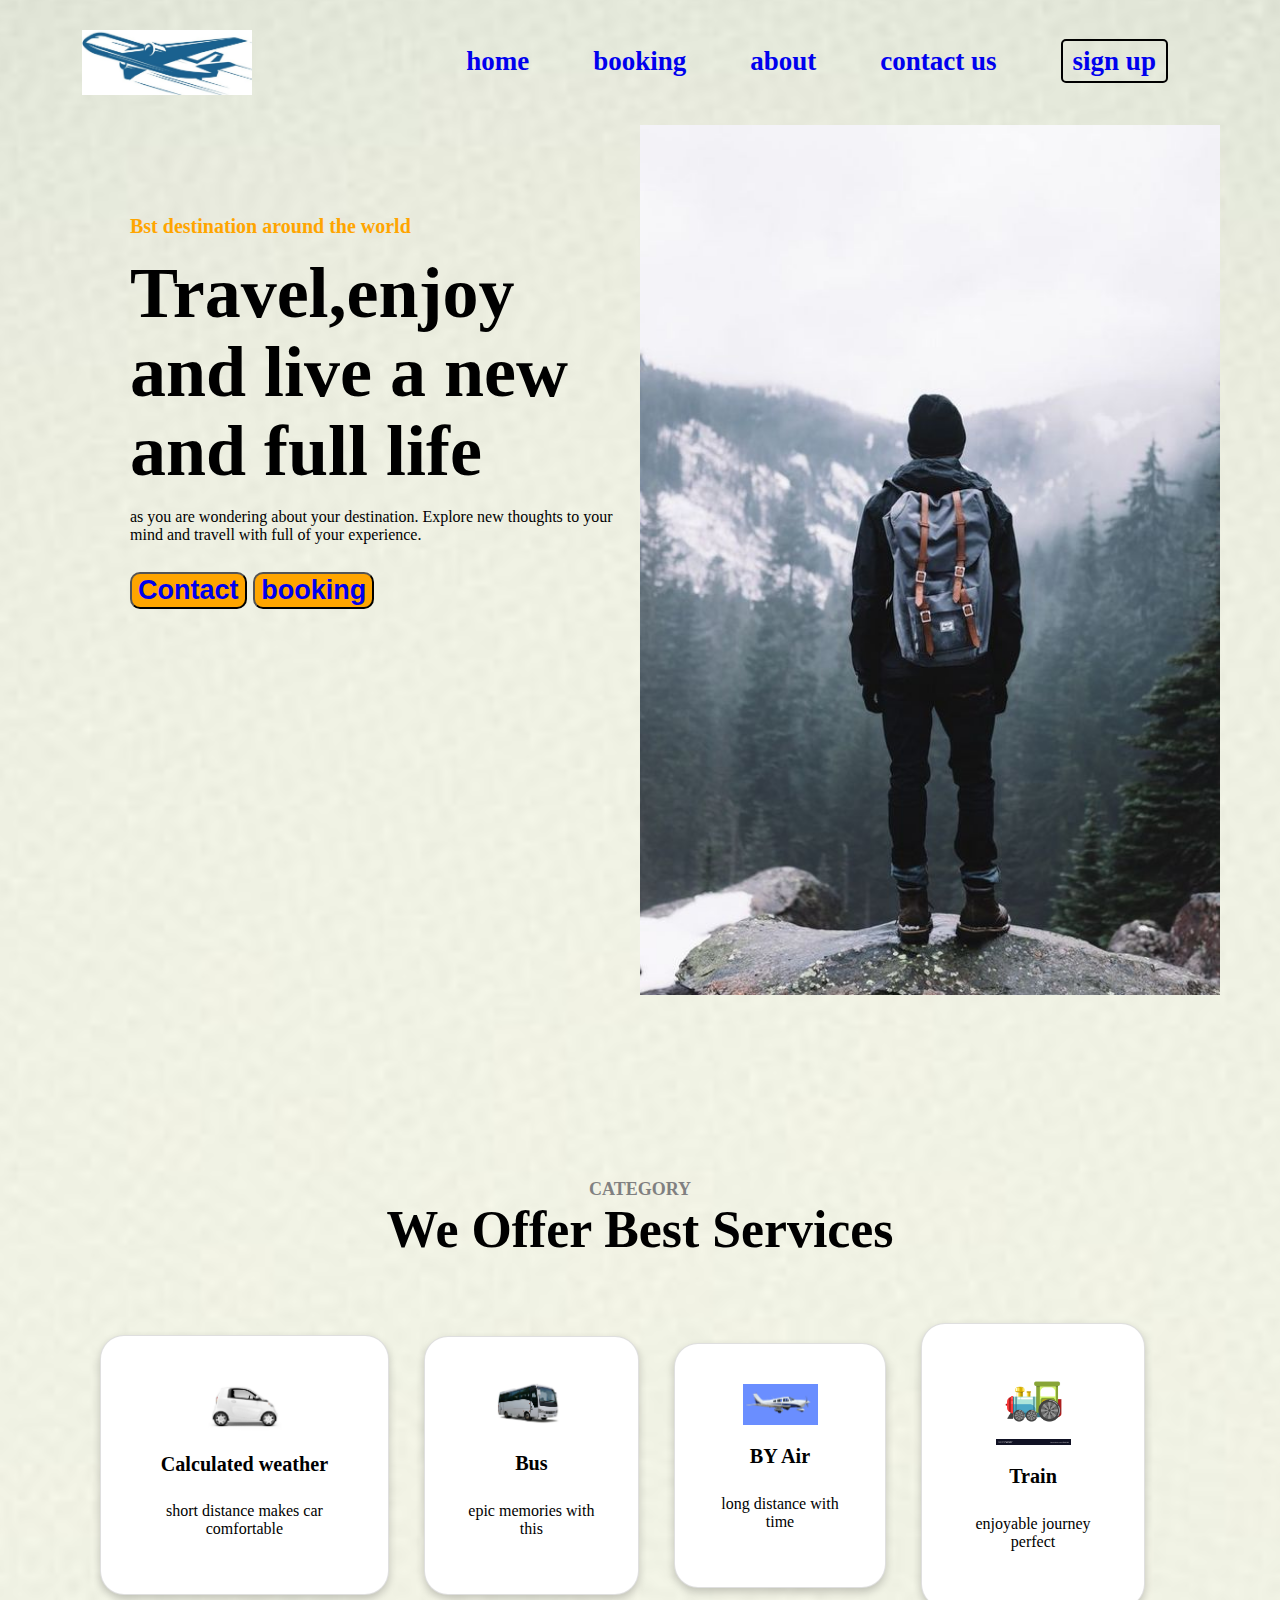
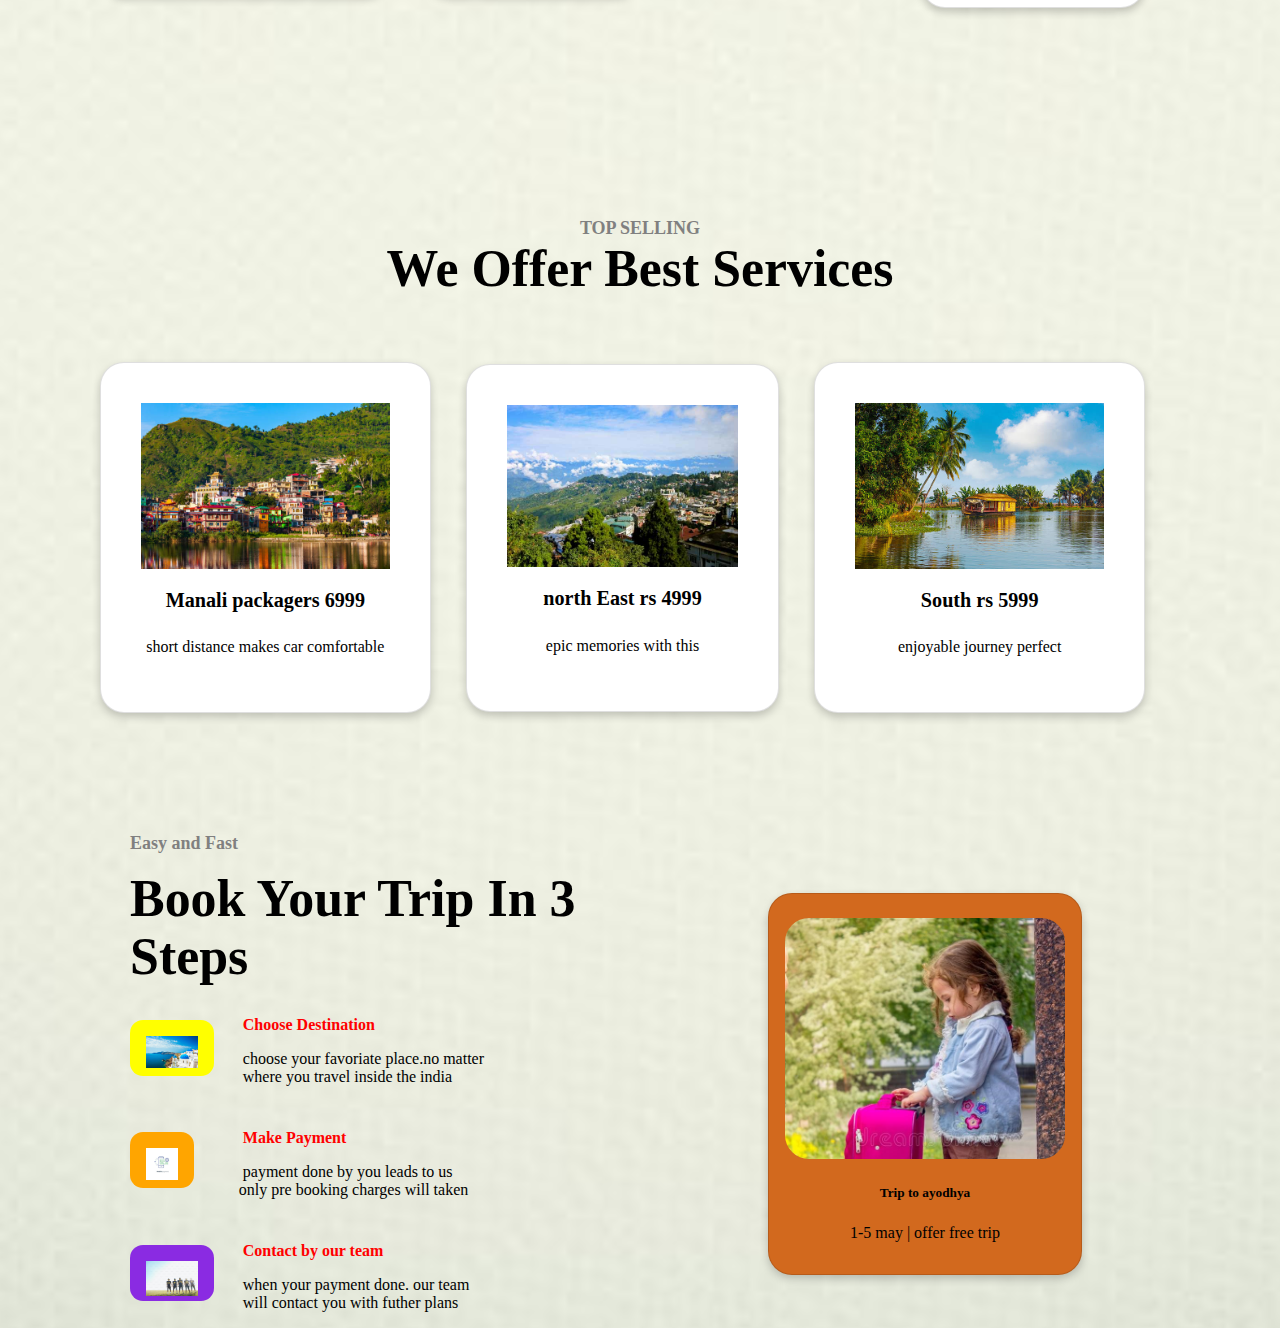
<file: index.html>
<!DOCTYPE html>
<html lang="en">
<head>
    <meta charset="UTF-8">
    <meta http-equiv="X-UA-Compatible" content="IE=edge">
    <meta name="viewport" content="width=device-width, initial-scale=1.0">
    <title>Document</title>
    <link rel="stylesheet" type="text/css" href="index.css"/>
</head>
<body>

 
 <header>

  <img src="2.jpg" alt="" width="170px">
  <nav class="navbar">
    <ul>
      <li><a href="home">home</a></li>
      <li><a href="booking.html">booking</a></li>
    
      <li><a href="about.html">about</a></li>
      <li><a href="contact.html">contact us</a></li>
     
      <li><a href="admin.php"class="signup-btn">sign up</a></li>
    </ul>
  </nav>
</header>
<section class="hero">
  <div class="left-container">
    <div class="left-content">
    <h4>Bst destination around the world</h4>
    <h1>Travel,enjoy and live a new and full life</h1>
    <p>
      as you are wondering about your destination.
      Explore new thoughts to your mind and travell
      with full of your experience.
    </p>
    <button  class="contact-btn"><a href="contact.html">Contact</button>
    <button class="booking-btn"><a href="booking.html">booking</a></button>
  </div>
</div>
  <div class="right-container">
    <img src="4.jpg" alt="" width="580px">
  </div>
</section>



<section class="title-style" >
  <div class="category-title">
    <h5>CATEGORY</h5>
    <h3>We offer best services</h3>
  </div>
  <div class="services-card">
    <div class="card">
    <img src="5.jpg" alt="" width="75">
    <h4>Calculated weather</h4>
    <p>short distance makes car comfortable</p>
  </div>
  
  <div class="card">
    
    <img src="6.jpg" alt="" width="75">
    <h4>Bus</h4>
    <p>epic memories with this</p>
  </div>

  <div class="card">
  
    <img src="7.jpg" alt="" width="75">
    <h4>BY Air</h4>
    <p>long distance with  time</p>
  </div>

  <div class="card">
    
    <img src="8.jpg" alt="" width="75">
    <h4>Train</h4>
    <p>enjoyable journey perfect </p>
  </div>
</div>

  
</section>
<section class="title-style" >
  <div class="category-title">
    <h5>TOP SELLING</h5>
    <h3>We offer best services</h3>
  </div>
  <div class="services-card">
    <div class="card">
      <div class="card1">
    <img src="9.jpg" alt="" width="75">
    <h4>Manali package<span>rs 6999</span></h4>
    <p>short distance makes car comfortable</p>
  </div>
</div>
  
  <div class="card">
     <div class="card1">
    
    <img src="10.jpg" alt="" width="75">
    <h4>north East <span>rs 4999</span></h4>
    <p>epic memories with this</p>
  </div>
</div>

 

  <div class="card">
     <div class="card1">
    <img src="11.jpg" alt="" width="75">
    <h4>South <span>rs 5999</span></h4>
    <p>enjoyable journey perfect </p>
  </div>
</div>
</div>

  
</section>
<section class="title-style" style="margin-bottom: 50px;">
  <div>
    <div class="left-container-booking">
      <div class="left-content-booking">
        <h5> Easy and Fast</h5>
        <h3>Book your trip in 3 Steps</h3>
        <div class="booking-title">
          <div class="booking-icon icon-1">
            <img src="12.jpg" alt="" width="52">
    </div>
    <div class="booking-icon-title">
      <h5> Choose Destination</h5>
      <p>choose your favoriate place.no matter <br>
      where you travel inside the india</p>
  </div>
</div>
 <div class="booking-title">
          <div class="booking-icon icon-2">
            <img src="13.jpg" alt=""  alt=""width="32">
    </div>
    <div class="booking-icon-title">
      <h5> &nbsp;&nbsp;&nbsp;&nbsp;&nbsp;Make Payment</h5>
      <p>&nbsp;&nbsp;&nbsp;&nbsp;&nbsp;payment done by you leads to us <br>&nbsp;&nbsp;&nbsp;&nbsp;only pre booking charges will taken</p>
  </div>
</div>
 <div class="booking-title">
          <div class="booking-icon icon-3">
            <img src="14.jpg" alt="" width="52">
    </div>
    <div class="booking-icon-title">
      <h5> Contact by our team</h5>
      <p>when your payment done. our team<br>
      will contact you with futher plans</p>
  </div>
</div>
</div>
</div>
<div class="right-container-booking">
  <div class="booking-card">
    <img src="15.jpg" class="booking-img" alt="">
    <h5>Trip to ayodhya</h5>
    <p> 1-5 may | offer free trip</p>
</div>
</div>
</div>
</section>

</body>
</html>
</file>
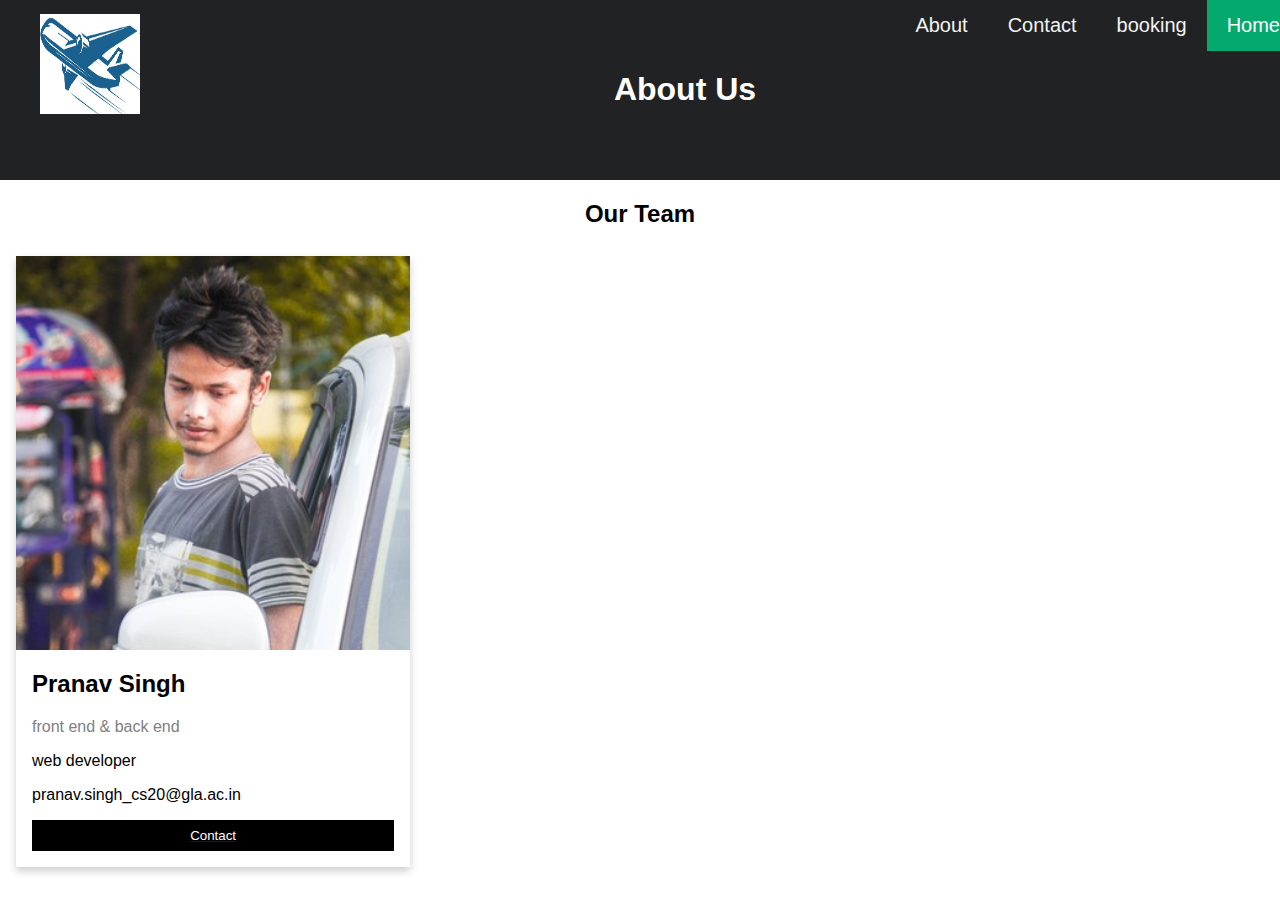
<file: about.html>
<!DOCTYPE>
<html>
<head>
<title>pay</title>
<link rel="stylesheet" type="text/css" href="about.css"/>
</head>
<body>
 <div class="topnav">
              <div id="img">
<a href="https://www.co.in"><img src="2.jpg"width="100px" height="100px" margin <i class="fa fa-align-left" aria-hidden="true"></a></div>
  

  <a class="active" href="index.html">Home</a>
  <a href="booking.html">booking</a>
 
  <a href="contact.html">Contact</a>
  <a href="about.html">About</a>
</div>

<div class="about-section">
  <h1>About Us </h1>
  
 
</div>

<h2 style="text-align:center">Our Team</h2>

  <div class="column">
    <div class="card">
      <img src="pranav4.jpg" alt="Jane" style="width:100%">
      <div class="container">
        <h2>Pranav Singh</h2>
        <p class="title"> front end & back end</p>
        <p>web developer </p>
        <p>pranav.singh_cs20@gla.ac.in</p>
        <p><button class="button"><a href="contact.html"><div class="col">Contact</div></a></button></p>
      </div>
    </div>
  </div>

</body>
</html>
</file>
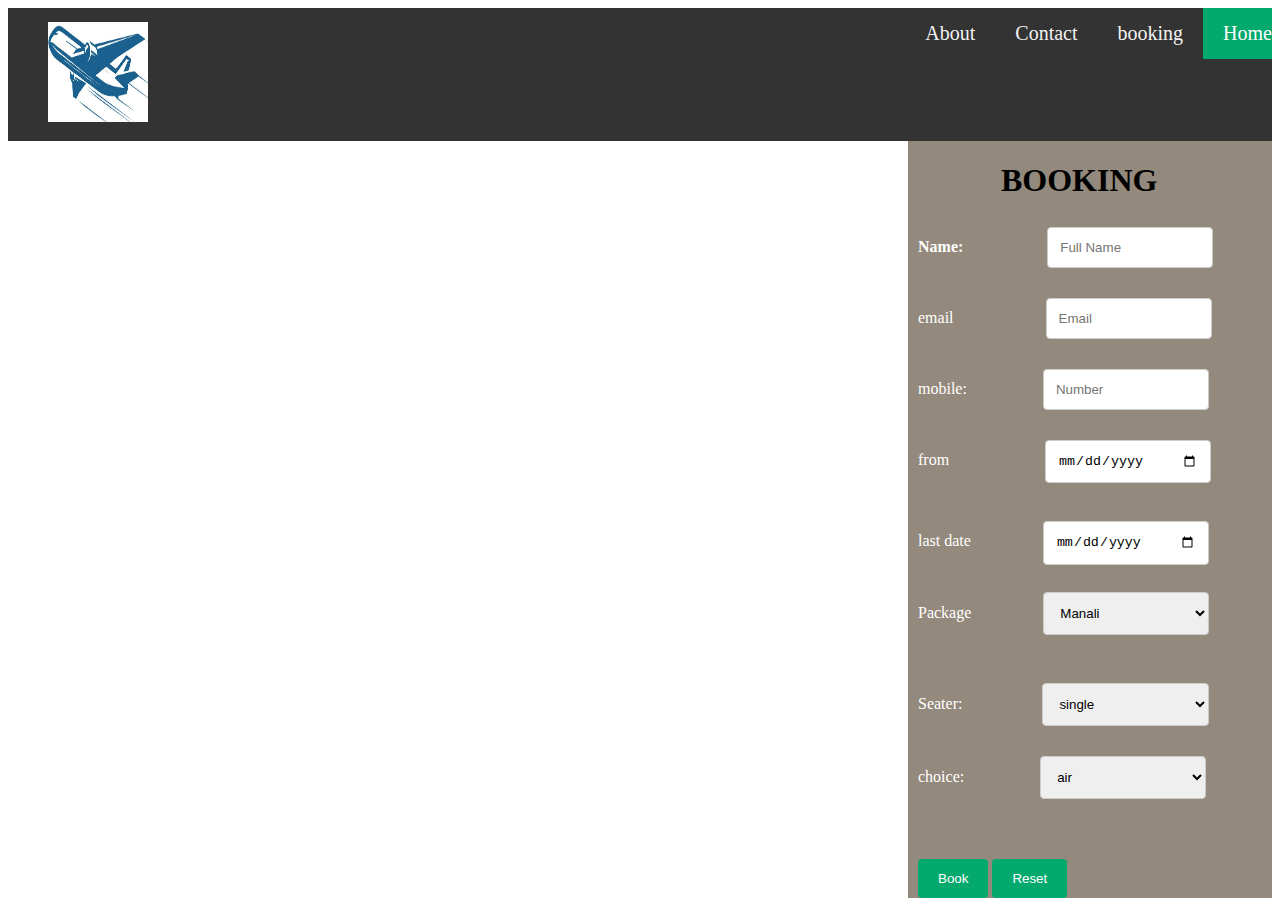
<file: booking.html>
<!DOCTYPE html>
<html lang="en">
<head>
    <meta charset="UTF-8">
    <meta http-equiv="X-UA-Compatible" content="IE=edge">
    <meta name="viewport" content="width=device-width, initial-scale=1.0">
    <link rel="stylesheet" type="text/css" href="booking.css"/>
    <title>Document</title>
    <style>
        .ground{
           background-image: url("https://images.pexels.com/photos/70441/pexels-photo-70441.jpeg?auto=compress&cs=tinysrgb&w=600" );
           
           
           }

    </style>
</head>
<body>
  
 <div class="topnav">
    <div id="img">
                
<a href="https://www.co.in"><img src="2.jpg"width="100px" height="100px" margin <i class="fa fa-align-left" aria-hidden="true">
</a></div>
    

  <a class="active" href="index.html">Home</a>
  <a href="booking.html">booking</a>
 
  <a href="contact.html">Contact</a>
  <a href="about.html">About</a>
</div>

<div class="ground">
        <div id="book" >
            
            <form action="booking.php" method="post">
               
               <div class="pos"> <h1 >BOOKING</h1></div>
               <div class="posi">
               
                <label for="name"><b>Name:&nbsp;&nbsp;&nbsp;&nbsp;&nbsp;&nbsp;&nbsp;&nbsp;&nbsp;&nbsp;&nbsp;&nbsp;&nbsp;&nbsp;&nbsp;&nbsp;
                    &nbsp;&nbsp;&nbsp;
                </b></label>
                       <input id="name" name="name" placeholder="Full Name" required="" tabindex="1" type="text" pattern="[a-zA-Z].{1,}"><br><br>

               
               <label for="email">email&nbsp;&nbsp;&nbsp;&nbsp;&nbsp;&nbsp;&nbsp;&nbsp;&nbsp;&nbsp;&nbsp;&nbsp;&nbsp;&nbsp;&nbsp;&nbsp;&nbsp;&nbsp;&nbsp;
                &nbsp;&nbsp;
               </label>
                       <input id="email" name="email" placeholder="Email" required="" type="email"><br><br>
               
               <label for="mobile">mobile:&nbsp;&nbsp;&nbsp;&nbsp;&nbsp;&nbsp;&nbsp;&nbsp;&nbsp;&nbsp;&nbsp;&nbsp;&nbsp;&nbsp;&nbsp;&nbsp;&nbsp;&nbsp;</label> 
                           <input id="phone" name="mobile" placeholder="Number" required="" type="tel" pattern="[0-9]{10}"> <br><br>
               
               <div style="position:relative;height:80px;line-height: 30px;">
               
              <label >from&nbsp;&nbsp;&nbsp;&nbsp;&nbsp;&nbsp;&nbsp;&nbsp;&nbsp;&nbsp;&nbsp;&nbsp;&nbsp;&nbsp;&nbsp;&nbsp;&nbsp;&nbsp;&nbsp;&nbsp;&nbsp;&nbsp;&nbsp;</label>
                          <input type="date"  name="from" min="2000-01-02"><br><br>
                          <label >last date&nbsp;&nbsp;&nbsp;&nbsp;&nbsp;&nbsp;&nbsp;&nbsp;&nbsp;&nbsp;&nbsp;&nbsp;&nbsp;&nbsp;&nbsp;&nbsp;&nbsp;</label>
                          <input type="date"  name="last_date" min="2000-01-02"><br>
                          
                          
               </div><br><br><br><Br>
               Package&nbsp;&nbsp;&nbsp;&nbsp;&nbsp;&nbsp;&nbsp;&nbsp;&nbsp;&nbsp;&nbsp;&nbsp;&nbsp;&nbsp;&nbsp;&nbsp;&nbsp;
                   <select name="package" >
                       <option value="manali">Manali</option>
                       <option value="south">South</option>
                       <option value="north">North</option>
                   </select><br><br><br>
                 Seater:&nbsp;&nbsp;&nbsp;&nbsp;&nbsp;&nbsp;&nbsp;&nbsp;&nbsp;&nbsp;&nbsp;&nbsp;&nbsp;&nbsp;&nbsp;&nbsp;&nbsp;&nbsp;&nbsp;
                 <select name="member" >
                 <option value="single">single</option>
                 <option value="couple">couple</option>
                 <option value="family">family</option>
             </select><br><br>
               choice:&nbsp;&nbsp;&nbsp;&nbsp;&nbsp;&nbsp;&nbsp;&nbsp;&nbsp;&nbsp;&nbsp;&nbsp;&nbsp;&nbsp;&nbsp;&nbsp;&nbsp;&nbsp;
                 <select name="choice" >
                 <option value="air">air</option>
                 <option value="car">car</option>
                 <option value="train">train</option>
             </select>
        
                   <br>
               <br><br><br>
        <a href="payment.html"><input type="submit" name="submit" value="Book"/></a>
        <input type="reset" name="reset" value="Reset" />
        </div>
        </form>
            </div>
   
  
    
</div>

            

            
                
                 
            
            
            

    
   
</body>
</html>
</file>
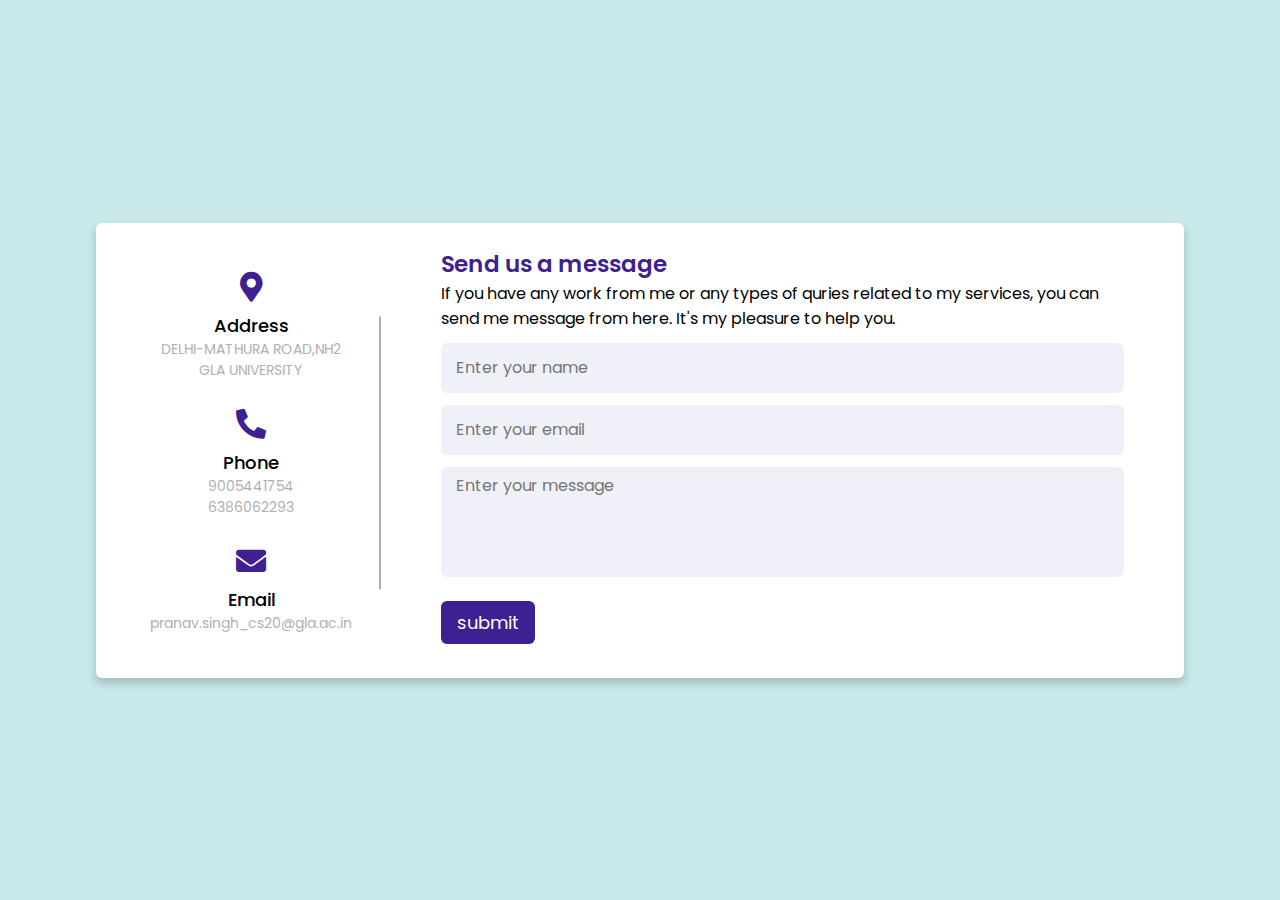
<file: contact.html>
<!DOCTYPE html>

<html lang="en" dir="ltr">

<head>
    <meta charset="UTF-8">
    <title>  Contact Us Form  </title>
    <link rel="stylesheet" href="contact.css">
   
    <link rel="stylesheet" href="https://cdnjs.cloudflare.com/ajax/libs/font-awesome/5.15.2/css/all.min.css" />
    <meta name="viewport" content="width=device-width, initial-scale=1.0">
</head>

<body>
    <div class="container">
        <div class="content">
            <div class="left-side">
                <div class="address details">
                    <i class="fas fa-map-marker-alt"></i>
                    <div class="topic">Address</div>
                    <div class="text-one">DELHI-MATHURA ROAD,NH2</div>
                    <div class="text-two">GLA UNIVERSITY</div>
                </div>
                <div class="phone details">
                    <i class="fas fa-phone-alt"></i>
                    <div class="topic">Phone</div>
                    <div class="text-one">9005441754</div>
                    <div class="text-two">6386062293</div>
                </div>
                <div class="email details">
                    <i class="fas fa-envelope"></i>
                    <div class="topic">Email</div>
                    <div class="text-one">pranav.singh_cs20@gla.ac.in</div>
                   
                </div>
            </div>
            <div class="right-side">
                <div class="topic-text">Send us a message</div>
                <p>If you have any work from me or any types of quries related to my services, you can send me message from here. It's my pleasure to help you.</p>
                <form action="contact.php" method="post">
                    <div class="input-box">
                        <input  name="name" type="text" placeholder="Enter your name" pattern="[a-zA-Z].{1,}">
                    </div>
                    <div class="input-box">
                        <input name="email" type="email" placeholder="Enter your email">
                    </div>
                    <div class="input-box message-box">
                        <textarea name="msg" placeholder="Enter your message"></textarea>
                    </div>
                    <div class="button">
                       <input type="submit" name="submit" value="submit" />
                    </div>
                </form>
            </div>
        </div>
    </div>

</body>

</html>
</file>
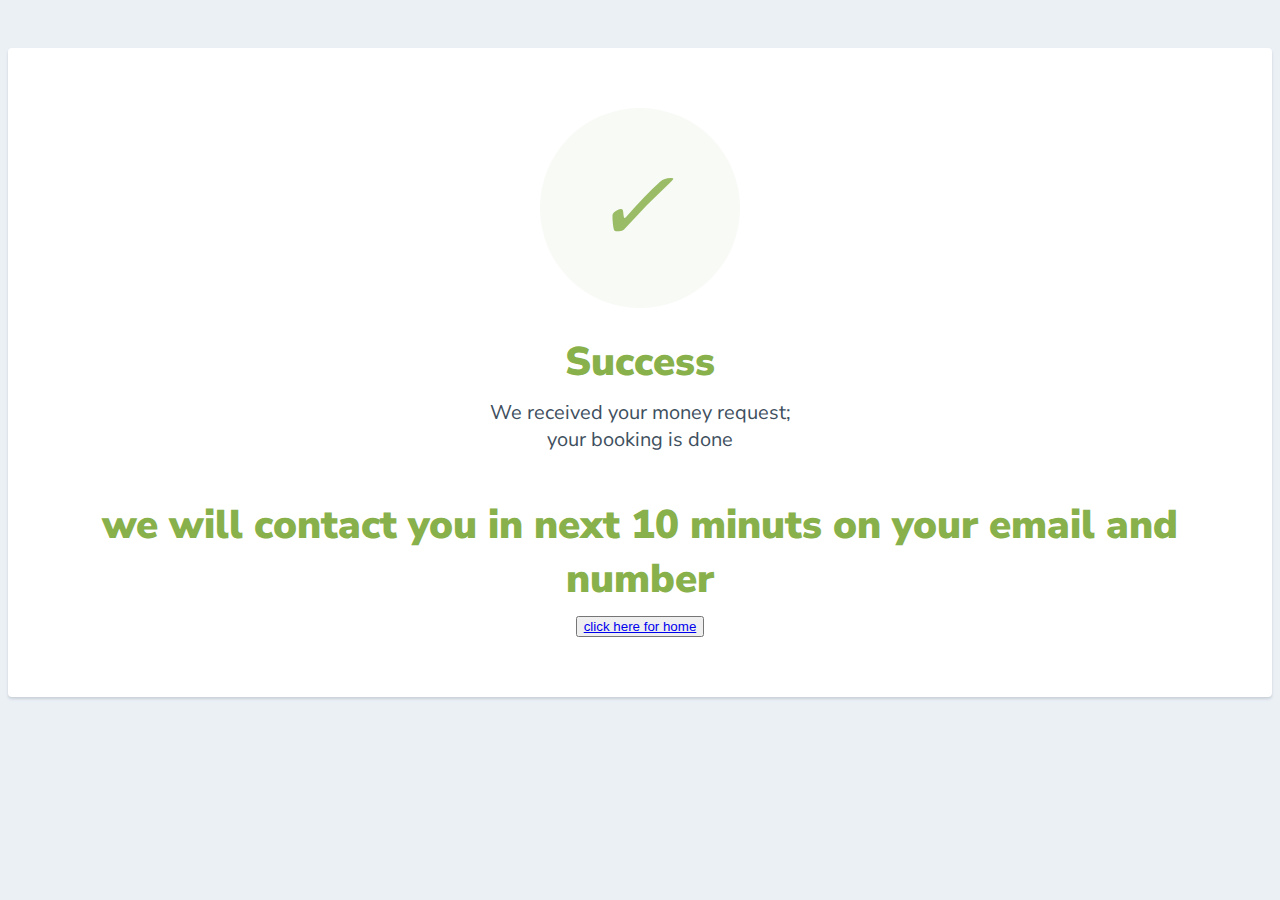
<file: sucess.html>
<html>
  <head>
    <link href="https://fonts.googleapis.com/css?family=Nunito+Sans:400,400i,700,900&display=swap" rel="stylesheet">
  </head>
    <style>
      body {
        text-align: center;
        padding: 40px 0;
        background: #EBF0F5;
      }
        h1 {
          color: #88B04B;
          font-family: "Nunito Sans", "Helvetica Neue", sans-serif;
          font-weight: 900;
          font-size: 40px;
          margin-bottom: 10px;
        }
        p {
          color: #404F5E;
          font-family: "Nunito Sans", "Helvetica Neue", sans-serif;
          font-size:20px;
          margin: 0;
        }
      i {
        color: #9ABC66;
        font-size: 100px;
        line-height: 200px;
        margin-left:-15px;
      }
      .card {
        background: white;
        padding: 60px;
        border-radius: 4px;
        box-shadow: 0 2px 3px #C8D0D8;
        display: inline-block;
        margin: 0 auto;
      }
    </style>
    <body>
      <div class="card">
      <div style="border-radius:200px; height:200px; width:200px; background: #F8FAF5; margin:0 auto;">
        <i class="checkmark">✓</i>
      </div>
        <h1>Success</h1> 
        <p>We received your money request;<br/> your booking is done</p><br><h1>we will contact you in next 10 minuts on your email and number</h1>

        <button name="button" type="button"><a href="index.html">click here for home </button>      </div>
    </body>
</html>
</file>
<file: index.css>
body{
  margin: 0;
  font-family: "poppins","rubik",-apple;
  colour: black;
  background-color: #fffefe;
  background-image: url(3.jpg);
  background-size: cover;
  background-position: center;
}
header{
  display: flex;
  align-items: centre;
  justify-content: space-around;
  padding: 30px 10px;
}
.navbar li{
  list-style: none;
  display: inline-block;
  padding: 0 30px;
}
.navbar li a:hover{
  colour: black;
}
li,a,button{
  text-decoration: none;
  font-weight: 600;
  font-size: 27px;
  colour: black;
}
.signup-btn{
  border: 2px solid black;
  padding: 5px 10px 5px 10px;
  border-radius: 5px;
}
.left-container{
  float:left;
  width: 50%;
}
.left-content{
  margin-left: 130px;
  margin-top: 90px;
}
.left-content h4{
  color: orange;
  font-weight: 700;
  margin-bottom: 1rem;
  font-size: 20px;
  
}
.left-content h1{
  font-size: 4.5rem;
  font-weight: 700;
  margin-bottom: 5px;
  colour: black;
  line-height: 1.1;
  margin-top: 0;
  
}
.left-content p{
  margin-top: 1;
  font-weight: 500;
  margin-bottom: 1.8rem;
 
}
.contact-btn{
  padding: 10px 20px 10px20px;
  border-radius: 10px;
  background-color: orange;
  color: white;

}
.booking-btn{
  padding: 10px 20px 10px20px;
  border-radius: 10px;
  background-color: orange;
  color: white;
  
}
.category-title{
  text-align: center;
  text-decoration: unset;
  margin-bottom: 4rem;
  padding-top: 150px;
}
.category-title h5{
  color: grey;
  font-size: 1.125rem;
  margin-bottom: 0;
}
.category-title h3{
  margin-top: 0;
  font-size: 3.24rem;
  text-transform: capitalize;
  font-weight: 700;
  color:dark navy;
}
.services-card{
  display: flex;
  justify-content: space-evenly;
  align-items: center;
  padding: 30px 100px;
  padding-top: 0;
}
.card{
  box-shadow: 0 4px 8px 0 rgba(0, 0, 0, 0.2);
  transition: 0.3s;
  padding: 2.5rem;
  text-align: center;
  background-color: white;
  background-clip: border-box;
  border: 1px solid rgba(0, 0, 0, 0.125);
  border-radius: 1.5rem;
  margin-right: 35px;
}
.card h4{
  margin-top: 1rem;
  font-size: 1.26rem;
  color: black;

}
.card p{
  font-weight: 500;
}
.card1 img{
  width: 100%;
}


.left-container-booking{
  float: left;
  width: 50%;

}
.right-container-booking{
  float: right;
  width: 50%;

}
 .left-content-booking{
  margin-left: 130px;
  margin-top: 90px;
}
.left-content-booking h5{
  color: grey;
  font-weight: 700;
  margin-bottom: 1rem;
  font-size: 1.125rem;
}
.left-content-booking h3{
  font-size: 3.24732rem;
  font-weight: 700;
  color: black;
  margin-bottom: 5px;
  line-height: 1.1;
  margin-top: 0;
  text-transform: capitalize;

}
.booking-title{
  display: flex;
}
.booking-icon{
  border-radius: 13px;
  margin-right: 1.8rem;
  padding: 1rem;
  height: 24px;
  margin-top: 30px;
}
.icon-1{
  background-color: yellow;
}
.icon-2{
  background-color: orange;
}
.icon-3{
  background-color: blueviolet;
}
.booking-icon img{
  vertical-align: middle;
}
.booking-icon-title h5{
  color: red;
  font-weight: 700;
  font-size: 1rem;
}
.booking-icon-title p{
  margin-top: 0;
  margin-bottom: 1rem;
}
.booking-card{
  position: relative;
  top: 150px;
  left: 20%;
  max-width: 280px;
  box-shadow: 0 4px 8px 0 rgba(0, 0, 0, 0.2);
  transition: 0.3s;
  padding: 1rem;
  background-color: chocolate;
  background-clip: border-box;
  border: 1px solid rgba(0, 0, 0, 0.125);
  border-radius: 1.5rem;
  text-align: center;
}
.booking-card .booking-img{
  border-radius: 1.5rem;
  margin-top: 0.5rem;
  width: 100%;
}



.end-text {
  text-align: left;
  padding-top: 2.5rem;
  padding-bottom: 2.5rem;
  color: grey;
  font-weight: 500;
  font-size: 0.8rem;
  margin-bottom: 0;
  margin-top: 0;
}
</file>
<file: about.css>
body {
  font-family: Arial, Helvetica, sans-serif;
  margin: 0;
}

html {
  box-sizing: border-box;
}

*, *:before, *:after {
  box-sizing: inherit;
}

.column {
  float: left;
  width: 33.3%;
  margin-bottom: 16px;
  padding: 0 8px;
  align-items: center;
  align-content: center;
}

.card {
  box-shadow: 0 4px 8px 0 rgba(0, 0, 0, 0.2);
  margin: 8px;
  align-items: center;
}

.about-section {
  padding: 50px;
  text-align: center;
  background-color: #212223;
  color: white;
}

.container {
  padding: 0 16px;
}

.container::after, .row::after {
  content: "";
  clear: both;
  display: table;
}

.title {
  color: grey;
}

.button {
  border: none;
  outline: 0;
  display: inline-block;
  padding: 8px;
 color: white;
  background-color: #000;
  text-align: center;
  cursor: pointer;
  width: 100%;
}

.button:hover {
  background-color: #555;
}

.col{
  color: white;
}


@media screen and (max-width: 650px) {
  .column {
    width: 100%;
    display: block;
  }
}




#fi{
  text-align: center;
  color: rgb(0, 0, 0);
  text-align: left 50px;
}
#img{
  margin-bottom: 0px;
  margin: top 0;
  float: left;
}
.topnav a {
  float: right;
  color: #f2f2f2;
  text-align: center;
  padding: 14px 20px;
  text-decoration: none;
  font-size: 20px;
  padding-right: 0%;
  margin-bottom: 0%;
  right: 10%;
  left: 10%;

margin-left: 20px;
  
}


.topnav a:hover {
   background-color: #04AA6D;
 
  color: black;
   

}


.topnav a.active {
  background-color: #04AA6D;
  color: white;

}
</file>
<file: booking.css>
#book{
    background-color: rgb(147, 137, 124);
    margin-left: 900px;
  
    
    display: flex;
    color: white;
    font-size: medium;
   

   


  }
  .posi{
    margin-left: 10px;
  }
input[type=text], select, textarea {
  width: 50%; 
  padding: 12px; 
  border: 1px solid #ccc; 
  border-radius: 4px; 
  box-sizing: border-box; 
  margin-top: 6px; 
  margin-bottom: 6px; 
  resize: vertical 
  
}
input[type=text1], select, textarea {
  width: 50%; 
  padding: 12px; 
  border: 1px solid #ccc; 
  border-radius: 4px; 
  box-sizing: border-box; 
  margin-top: 12px; 
  margin-bottom: 12px; 
  resize: vertical }

input[type=date],select,textarea{
   padding: 12px; 
  border: 1px solid #ccc; 
  border-radius: 4px; 
  box-sizing: border-box; 
  margin-top: 6px; 
  margin-bottom: 2px; 
  width: 50%;
  resize: vertical 
  


}
input[type=email],select,textarea{
   padding: 12px; 
  border: 1px solid #ccc; 
  border-radius: 4px; 
  box-sizing: border-box; 
  width: 50%;
  margin-top: 6px; 
  margin-bottom: 6px; 
  resize: vertical /}
  input[type=tel],select,textarea{
   padding: 12px; 
  border: 1px solid #ccc; 
    border-radius: 4px; 
  box-sizing: border-box; 
  width: 50%;
  margin-top: 6px; 
  margin-bottom: 6px; 
  resize: vertical /}
  input[type=submit] {
  background-color: #04AA6D;
  color: white;
  padding: 12px 20px;
  border: none;
  border-radius: 4px;
  cursor: pointer;}
  input[type=reset] {
  background-color: #04AA6D;
  color: white;
  padding: 12px 20px;
  border: none;
  border-radius: 4px;
  cursor: pointer;}
  .row {
    display: flex;
  }
  .fac{
    background-color: darkgoldenrod;
    color: crimson;
  }
  .topnav {
  background-color: #333;
  overflow: hidden;
  text-align-last: right;

}


.topnav a {
  float: right;
  color: #f2f2f2;
  text-align: center;
  padding: 14px 20px;
  text-decoration: none;
  font-size: 20px;
  padding-right: 0%;
  margin-bottom: 0%;
  right: 10%;
  left: 10%;

margin-left: 20px;
  
}


.topnav a:hover {
   background-color: #04AA6D;
 
  color: black;
   

}


.topnav a.active {
  background-color: #04AA6D;
  color: white;
  }
   

        .pos{
          color: black;
          text-decoration: blink;
          align-items: center;
          text-align: center;
        }
         
        
        }
        .a{
          display: flex;
          flex-wrap: wrap;
          padding: 0 4px;
          background-color: grey;
        }
         #img{
          margin-bottom: 0px;
          margin: top 0;
          float: left;
</file>
<file: contact.css>
/* Google Font CDN Link */
@import url('https://fonts.googleapis.com/css2?family=Poppins:wght@200;300;400;500;600;700&display=swap');
*{
  margin: 0;
  padding: 0;
  box-sizing: border-box;
  font-family: "Poppins" , sans-serif;
}
body{
  min-height: 100vh;
  width: 100%;
  background: #c8e8e9;
  display: flex;
  align-items: center;
  justify-content: center;
}
.container{
  width: 85%;
  background: #fff;
  border-radius: 6px;
  padding: 20px 60px 30px 40px;
  box-shadow: 0 5px 10px rgba(0, 0, 0, 0.2);
}
.container .content{
  display: flex;
  align-items: center;
  justify-content: space-between;
}
.container .content .left-side{
  width: 25%;
  height: 100%;
  display: flex;
  flex-direction: column;
  align-items: center;
  justify-content: center;
  margin-top: 15px;
  position: relative;
}
.content .left-side::before{
  content: '';
  position: absolute;
  height: 70%;
  width: 2px;
  right: -15px;
  top: 50%;
  transform: translateY(-50%);
  background: #afafb6;
}
.content .left-side .details{
  margin: 14px;
  text-align: center;
}
.content .left-side .details i{
  font-size: 30px;
  color: #3e2093;
  margin-bottom: 10px;
}
.content .left-side .details .topic{
  font-size: 18px;
  font-weight: 500;
}
.content .left-side .details .text-one,
.content .left-side .details .text-two{
  font-size: 14px;
  color: #afafb6;
}


.container .content .right-side{
  width: 75%;
  margin-left: 75px;
}
.content .right-side .topic-text{
  font-size: 23px;
  font-weight: 600;
  color: #3e2093;
}
.right-side .input-box{
  height: 50px;
  width: 100%;
  margin: 12px 0;
}
.right-side .input-box input,
.right-side .input-box textarea{
  height: 100%;
  width: 100%;
  border: none;
  outline: none;
  font-size: 16px;
  background: #F0F1F8;
  border-radius: 6px;
  padding: 0 15px;
  resize: none;
}
.right-side .message-box{
  min-height: 110px;
}
.right-side .input-box textarea{
  padding-top: 6px;
}
.right-side .button{
  display: inline-block;
  margin-top: 12px;
}
.right-side .button input[type="submit"]{
  color: #fff;
  font-size: 18px;
  outline: none;
  border: none;
  padding: 8px 16px;
  border-radius: 6px;
  background: #3e2093;
  cursor: pointer;
  transition: all 0.3s ease;
}
.button input[type="submit"]:hover{
  background: #5029bc;
}

@media (max-width: 950px) {
  .container{
    width: 90%;
    padding: 30px 40px 40px 35px ;
  }
  .container .content .right-side{
   width: 75%;
   margin-left: 55px;
}
}
@media (max-width: 820px) {
  .container{
    margin: 40px 0;
    height: 100%;
  }
  .container .content{
    flex-direction: column-reverse;
  }
 .container .content .left-side{
   width: 100%;
   flex-direction: row;
   margin-top: 40px;
   justify-content: center;
   flex-wrap: wrap;
 }
 .container .content .left-side::before{
   display: none;
 }
 .container .content .right-side{
   width: 100%;
   margin-left: 0;
 }
}


































































































































/* /// */
</file>
